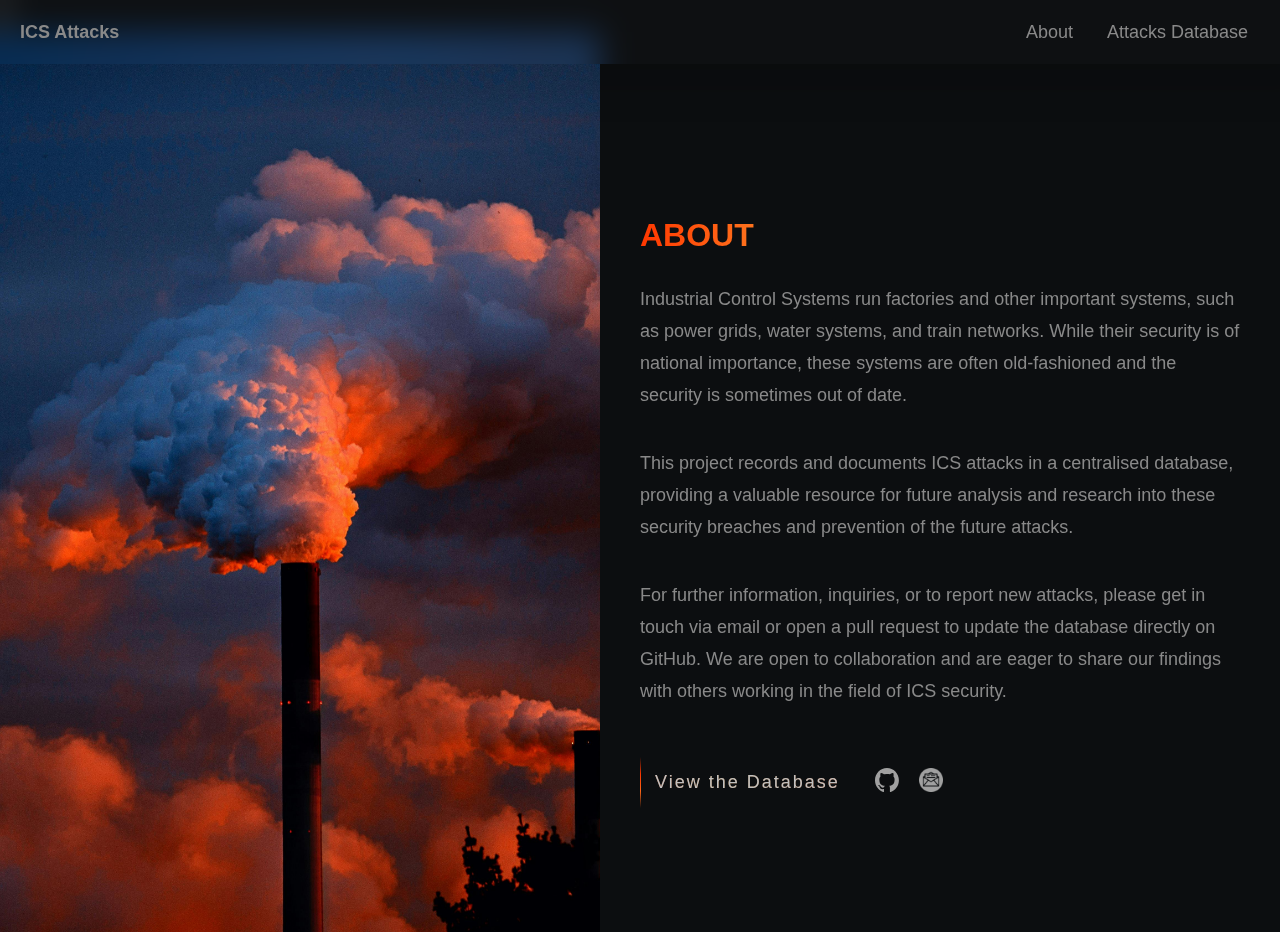
<file: index.html>
<!DOCTYPE html>
<html lang="en">
<head>
  <meta charset="UTF-8">
  <meta name="viewport" content="width=device-width, initial-scale=1.0">
  <link rel="stylesheet" href="/style.css">
  <title>ICS Attacks</title>x
</head>
<body>
  <div class="navbar">
    <div class="brand">ICS Attacks</div>
    <div class="nav-links">
      <a href="#about">About</a>
      <a href="../database/" onclick="location.href='../database/'; return false;">Attacks Database</a>
    </div>
  </div>

  <div class="main-content">
    <section id="about" class="section-container">
      <div class="image-container">
        <img src="/images/8.jpg" alt="ICS Image">
      </div>
      <div class="text-container">
        <h1 class="aurora-title">About
          <div class="aurora">
            <div class="aurora__item"></div>
            <div class="aurora__item"></div>
            <div class="aurora__item"></div>
            <div class="aurora__item"></div>
          </div>
        </h1>
        <p class="gray-text">Industrial Control Systems run factories and other important systems, such as power grids, water systems, and train networks. While their security is of national importance, these systems are often old-fashioned and the security is sometimes out of date.</p>
        <p class="gray-text">This project records and documents ICS attacks in a centralised database, providing a valuable resource for future analysis and research into these security breaches and prevention of the future attacks.</p>
        <p class="gray-text">For further information, inquiries, or to report new attacks, please get in touch via email or open a pull request to update the database directly on GitHub. We are open to collaboration and are eager to share our findings with others working in the field of ICS security.</p>
        <div class="cta">
          <button class="neon-button" onclick="location.href='../database/'">
            <span></span>
            <span></span>
            <span></span>
            <span></span>
            View the Database
          </button>          
          <div class="icon-links">
            <a href="https://github.com/Preffet/ICS-attacks-database" target="_blank">
              <img src="/images/github.svg" alt="GitHub" class="icon-github">
            </a>
            <a href="mailto:jstmtr@gmail.com" target="_blank">
              <img src="/images/email3.png" alt="Email" class="icon-email">
            </a>
          </div>
        </div>
      </div>
    </section>
  </div>

  <script src="https://code.jquery.com/jquery-3.6.0.min.js"></script>
  <script src="/script.js"></script>
</body>
</html>
</file>
<file: style.css>
@import url('https://fonts.googleapis.com/css2?family=Roboto:wght@400&display=swap');
@import url("https://fonts.googleapis.com/css2?family=Poppins:wght@400;500;600;700;800;900&family=Roboto:wght@400;500;700&display=swap");

html, body {
  width: 100%;
  height: 100%;
  background-color: #0C0E10;
  color: #e0e0e0;
  margin: 0;
  padding: 0;
  display: flex;
  flex-direction: column;
  scroll-behavior: smooth;
}

body {
  font-family: "lato", sans-serif;
  font-size: 18px;
  font-weight: 400;
  line-height: 1.778;
  overflow-x: hidden;
  margin: 0;
  display: flex;
  flex-direction: column;
}


h1, h2, h3, h4, h5, h6 {
  font-weight: 700;
  margin: 0;
  padding-bottom: 10px;
}

/* Navbar */
.navbar {
  background: rgba(255, 255, 255, 0.01);
  backdrop-filter: blur(16px);
  -webkit-backdrop-filter: blur(16px);
  overflow: hidden;
  position: fixed;
  width: 100%;
  top: 0;
  z-index: 1000;
  display: flex;
  justify-content: space-between;
  align-items: center;
  padding: 8px 20px;
  box-sizing: border-box;
  -webkit-box-shadow: 0px 0px 32px 27px rgba(0,0,0,0.14);
  -moz-box-shadow: 0px 0px 32px 27px rgba(0,0,0,0.14);
  box-shadow: 0px 0px 32px 27px rgba(0,0,0,0.14);
}

.navbar .brand {
  color: #898989;
  font-size: 18px;
  font-weight: bold;
  text-decoration: none;
  pointer-events: none;
}

.navbar .nav-links {
  display: flex;
  gap: 10px;
}

.navbar .nav-links a {
  color: #898989;
  text-align: center;
  padding: 8px 12px;
  text-decoration: none;
}

.navbar .nav-links a:hover {
  color: #898989;
  background-color: rgba(43, 43, 43, 0.2);
  border-radius: 4px;
}

/* Main content area */
.main-content {
  flex: 1;
  display: flex;
  flex-direction: column;
  min-height: calc(100vh - 60px); /* Ensure it stretches to full height minus navbar height */
  position: relative;
  z-index: 1; 
}

/* Section container */
.section-container {
  display: flex;
  width: 100%;
}

.image-container {
  flex: 1;
  height: 100vh;
  overflow: hidden;
}

.image-container img {
  width: 100%;
  height: 100%;
  object-fit: cover;
  object-position: center;
}

.text-container {
  flex: 1;
  padding: 40px;
  display: flex;
  flex-direction: column;
  justify-content: center;
}

.aurora-title {
  font-size: 32px;
  margin-bottom: 16px;
  position: relative;
  text-transform: uppercase;
  overflow: hidden;
  height: 1em;
  padding-right: .5em;
  color: transparent;
  background: linear-gradient(90deg, #ff3700, #ffa033, #fff240, #c58000);
  -webkit-background-clip: text;
  background-clip: text;
  margin-top: -50px;
}

.aurora-title:after {
  content: '';
  display: block;
  position: absolute;
  top: 0;
  right: 100%;
  bottom: 0;
  left: 0;
  background: #444;
  animation: text-reveal-aft 1000ms forwards;
}

p.gray-text {
  color: #898989;
}

.cta {
  margin-top: 32px;
  display: flex;
  align-items: center;
  gap: 20px;
}

/* Neon Button */
.neon-button {
  position: relative;
  cursor: pointer;
  border: none;
  outline: none;
  background: none;
  font-size: 18px;
  letter-spacing: 2px;
  padding: 15px 15px;
  overflow: hidden;
  color: #c0c0c0;
  background: linear-gradient(90deg, #8a1e00, #935105, #663003, #c53b00);
  -webkit-background-clip: text;
  background-clip: text;
  text-decoration: none;
}

.neon-button::before {
  content: "";
  position: absolute;
  top: 0;
  left: -2px;
  width: 3px;
  height: 100%;
  background: linear-gradient(180deg, #0c0e10, #f83600, #ff6617, #0c0e10);
  transition: 0.5s;
}

.neon-button span {
  position: absolute;
}

.neon-button span:nth-child(1) {
  bottom: 0;
  left: -100%;
  width: 100%;
  height: 1px;
  background: linear-gradient(90deg, #8a1e00, #935105, #663003, #c53b00);
}

.neon-button span:nth-child(2) {
  bottom: -100%;
  right: 0;
  width: 1px;
  height: 100%;
  background: linear-gradient(0deg, #8a1e00, #935105, #663003, #c53b00);
}

.neon-button span:nth-child(3) {
  top: 0;
  right: -100%;
  width: 100%;
  height: 1px;
  background: linear-gradient(-90deg, #8a1e00, #935105, #663003, #c53b00);
}

.neon-button span:nth-child(4) {
  top: -100%;
  left: 0;
  width: 1px;
  height: 100%;
  background: linear-gradient(180deg, #8a1e00, #935105, #663003, #c53b00);
}

.neon-button:hover {
  color: #ffffff;
  background: none;
}

.neon-button:hover::before {
  display: none;
}

.neon-button:hover span:nth-child(1) {
  animation: leftLine .5s linear 0s;
}

.neon-button:hover span:nth-child(2) {
  animation: bottomLine .5s linear .25s;
}

.neon-button:hover span:nth-child(3) {
  animation: rightLine .5s linear 0s;
}

.neon-button:hover span:nth-child(4) {
  animation: topLine .5s linear .25s;
}

@keyframes topLine {
  0% {
    top: -100%;
  }
  100% {
    top: 100%;
  }
}

@keyframes bottomLine {
  0% {
    bottom: -100%;
  }
  100% {
    bottom: 100%;
  }
}

@keyframes rightLine {
  0% {
    right: -100%;
  }
  100% {
    right: 100%;
  }
}

@keyframes leftLine {
  0% {
    left: -100%;
  }
  100% {
    left: 100%;
  }
}

/* Aurora effect */
.aurora {
  position: absolute;
  top: 0;
  left: 0;
  width: 100%;
  height: 100%;
  z-index: 2;
  mix-blend-mode: darken;
  pointer-events: none;
}

.aurora__item {
  overflow: hidden;
  position: absolute;
  width: 60vw;
  height: 60vw;
  background-color: var(--clr-1);
  border-radius: 37% 29% 27% 27% / 28% 25% 41% 37%;
  filter: blur(var(--blur));
  mix-blend-mode: overlay;
}

.aurora__item:nth-of-type(1) {
  top: -50%;
  animation: aurora-border 6s ease-in-out infinite,
    aurora-1 12s ease-in-out infinite alternate;
}

.aurora__item:nth-of-type(2) {
  background-color: var(--clr-3);
  right: 0;
  top: 0;
  animation: aurora-border 6s ease-in-out infinite,
    aurora-2 12s ease-in-out infinite alternate;
}

.aurora__item:nth-of-type(3) {
  background-color: var(--clr-2);
  left: 0;
  bottom: 0;
  animation: aurora-border 6s ease-in-out infinite,
    aurora-3 8s ease-in-out infinite alternate;
}

.aurora__item:nth-of-type(4) {
  background-color: var(--clr-4);
  right: 0;
  bottom: -50%;
  animation: aurora-border 6s ease-in-out infinite,
    aurora-4 24s ease-in-out infinite alternate;
}

@keyframes aurora-1 {
  0% {
    top: 0;
    right: 0;
  }

  50% {
    top: 100%;
    right: 75%;
  }

  75% {
    top: 100%;
    right: 25%;
  }

  100% {
    top: 0;
    right: 0;
  }
}

@keyframes aurora-2 {
  0% {
    top: -50%;
    left: 0%;
  }

  60% {
    top: 100%;
    left: 75%;
  }

  85% {
    top: 100%;
    left: 25%;
  }

  100% {
    top: -50%;
    left: 0%;
  }
}

@keyframes aurora-3 {
  0% {
    bottom: 0;
    left: 0;
  }

  40% {
    bottom: 100%;
    left: 75%;
  }

  65% {
    bottom: 40%;
    left: 50%;
  }

  100% {
    bottom: 0;
    left: 0;
  }
}

@keyframes aurora-4 {
  0% {
    bottom: -50%;
    right: 0;
  }

  50% {
    bottom: 0%;
    right: 40%;
  }

  90% {
    bottom: 50%;
    right: 25%;
  }

  100% {
    bottom: -50%;
    right: 0%;
  }
}

@keyframes aurora-border {
  0% {
    border-radius: 37% 29% 27% 27% / 28% 25% 41% 37%;
  }

  25% {
    border-radius: 47% 29% 39% 49% / 61% 19% 66% 26%;
  }

  50% {
    border-radius: 57% 23% 47% 72% / 63% 17% 66% 33%;
  }

  75% {
    border-radius: 28% 49% 29% 100% / 93% 20% 64% 25%;
  }

  100% {
    border-radius: 37% 29% 27% 27% / 28% 25% 41% 37%;
  }
}

.header-bg {
  background-color: rgba(46, 46, 46, 0.7);
  padding: 20px 0;
}

.header-bg .content {
  margin: 0 auto;
  max-width: 640px;
  padding: 5px;
  border-radius: 8px;
  margin: 0 10%;
}

/* Page transition animation */
.fade-out {
  animation: fadeOut 0.2s ease-in forwards;
}

@keyframes fadeOut {
  from {
    opacity: 1;
  }
  to {
    opacity: 0;
  }
}

.fade-in {
  animation: fadeIn 0.5s ease-out forwards;
}

@keyframes fadeIn {
  from {
    opacity: 0;
  }
  to {
    opacity: 1;
  }
}

.background-image-container {
  position: fixed;
  top: 0;
  left: 0;
  width: 100%;
  height: 100%;
  z-index: -1; /* Lower z-index so it stays in the background */
  overflow: hidden;
}

.background-image-container img {
  width: 100%;
  height: 100%;
  object-fit: cover;
  object-position: center;
}

.table-wrapper {
  display: flex;
  justify-content: center;
  align-items: flex-start;
  width: 100%;
  padding-top: 100px;
  position: relative;
  flex: 1; /* Ensure it stretches to fill the main-content */
}

.transparent-layer {
  position: fixed;
  top: 0;
  left: 0;
  right: 0;
  bottom: 0;
  background: rgba(255, 255, 255, 0.01);
  backdrop-filter: blur(16px);
  -webkit-backdrop-filter: blur(16px);
  z-index: 0;
}

.fixed-width {
  width: 100% !important;
  max-width: 1200px;
  min-width: 1200px;
  margin: auto;
  table-layout: fixed;
}

table {
  position: relative;
  z-index: 1;
  background: #0C0E10FA;
  padding: 20px;
  border-radius: 8px;
  box-shadow: 0 4px 8px rgba(0, 0, 0, 0.2);
  display: table; /* Ensure the table always displays */
  width: 100%;
  min-width: 100%;
  empty-cells: show; /* Ensure empty cells are displayed to maintain table structure */
}

.buttons-pdf, .dataTables_paginate .paginate_button {
  color: #c0c0c0 !important;
  background-color: rgba(255, 255, 255, 0.1) !important;
}

.buttons-pdf:hover, .dataTables_paginate .paginate_button:hover {
  background-color: rgba(255, 255, 255, 0.2) !important;
}

.icon-links {
  display: flex;
  gap: 20px;
  align-items: center;
  position: relative;
  top: 3px;
}

.icon-links img {
  width: 24px;
  height: auto;
  cursor: pointer;
  filter: brightness(0) saturate(100%) invert(65%) sepia(0%) saturate(0%) hue-rotate(93deg) brightness(100%) contrast(86%);
  transition: filter 0.3s;
}

.icon-email {
  width: 36px;
}

.icon-links img::before {
  content: "";
  position: absolute;
  top: 0;
  left: -2px;
  width: 3px;
  height: 100%;
  background: linear-gradient(180deg, #0c0e10, #f83600, #ff6617, #0c0e10);
  transition: 0.5s;
}

.icon-links img:hover::before {
  display: none;
}

.icon-links img:hover span:nth-child(1) {
  animation: leftLine .5s linear 0s;
}

.icon-links img:hover span:nth-child(2) {
  animation: bottomLine .5s linear .25s;
}

.icon-links img:hover span:nth-child(3) {
  animation: rightLine .5s linear 0s;
}

.icon-links img:hover span:nth-child(4) {
  animation: topLine .5s linear .25s;
}

.icon-links img:hover {
  filter: brightness(0) saturate(100%) invert(42%) sepia(90%) saturate(431%) hue-rotate(360deg) brightness(96%) contrast(106%);
}

#about .text-container {
  margin-top: 100px;
}

.overlay {
  position: fixed;
  display: none;
  width: 100%;
  height: 100%;
  top: 0;
  left: 0;
  background-color: rgba(0,0,0,0.85);
  z-index: 1000;
  justify-content: center;
  align-items: center;
}

.overlay-content {
  background-color: #0C0E10;
  padding: 20px;
  border-radius: 8px;
  width: 50%;
  max-height: 80%;
  overflow-y: auto;
  color: #e0e0e0;
  position: relative;
}

.overlay-content h2 {
  margin-top: 0;
}

/* Add this style for the aurora title effect in the overlay */
.overlay-content .aurora-title {
  font-size: 32px;
  margin-bottom: 16px;
  position: relative;
  text-transform: uppercase;
  overflow: hidden;
  height: 1em;
  padding-right: .5em;
  color: transparent;
  background: linear-gradient(90deg, #ff3700, #ffa033, #fff240, #c58000);
  -webkit-background-clip: text;
  background-clip: text;
  margin-top: -50px;
}

.overlay-content .aurora-title:after {
  content: '';
  display: block;
  position: absolute;
  top: 0;
  right: 100%;
  bottom: 0;
  left: 0;
  background: #444;
  animation: text-reveal-aft 1000ms forwards;
}

.overlay-content .aurora {
  position: absolute;
  top: 0;
  left: 0;
  width: 100%;
  height: 100%;
  z-index: 2;
  mix-blend-mode: darken;
  pointer-events: none;
}

.overlay-content .aurora__item {
  overflow: hidden;
  position: absolute;
  width: 60vw;
  height: 60vw;
  background-color: var(--clr-1);
  border-radius: 37% 29% 27% 27% / 28% 25% 41% 37%;
  filter: blur(var(--blur));
  mix-blend-mode: overlay;
}

.overlay-content .aurora__item:nth-of-type(1) { animation: aurora-border 6s ease-in-out infinite, aurora-1 12s ease-in-out infinite alternate; }
.overlay-content .aurora__item:nth-of-type(2) { background-color: var(--clr-3); right: 0; top: 0; animation: aurora-border 6s ease-in-out infinite, aurora-2 12s ease-in-out infinite alternate; }
.overlay-content .aurora__item:nth-of-type(3) { background-color: var(--clr-2); left: 0; bottom: 0; animation: aurora-border 6s ease-in-out infinite, aurora-3 8s ease-in-out infinite alternate; }
.overlay-content .aurora__item:nth-of-type(4) { background-color: var(--clr-4); right: 0; bottom: -50%; animation: aurora-border 6s ease-in-out infinite, aurora-4 24s ease-in-out infinite alternate; }

/* Style for the data fields in the overlay */
.overlay-content p strong {
    color: #ffffff; /* white for the label */
}

.overlay-content p {
    color: #ffa500; /* orange for the data */
    margin: 10px 0;
}

/* Distinct styles for odd/even lines in the table */
table.dataTable tbody tr:nth-child(odd) {
  background-color: rgba(255, 255, 255, 0.02);
}

table.dataTable tbody tr:nth-child(even) {
  background-color: rgba(255, 255, 255, 0.04);
}

table.dataTable tbody td {
  padding: 8px 10px;
  min-width: 142px;
  border-bottom: 1px solid #000000de;
  color: #7F7F7F; /* Set text color */
  font-size: 16px; /* Set font size for the table body cells */
}

table.dataTable tbody tr:last-child td {
  border-bottom: none;
}

/* Style the brief icon/button */
.brief-icon {
  position: relative;
  width: 40px; 
  height: 40px; 
  border-radius: 50%;
  display: flex;
  align-items: center;
  justify-content: center;
  background: rgba(255, 255, 255, 0.03);
  cursor: pointer;
  color: #ffffff; 
  font-weight: bold;
  font-size: 24px; 
  margin: 0 auto;
}


.brief-icon:hover {
  background: rgba(255, 255, 255, 0.5);
  color: #ff9500;
}
/* General override to ensure no default background color changes */
table.dataTable thead th.sorting,
table.dataTable thead th.sorting_asc,
table.dataTable thead th.sorting_desc,
table.dataTable thead th.sorting_asc_disabled,
table.dataTable thead th.sorting_desc_disabled {
    background-color: transparent !important;
    text-align: center !important;
    padding-right: 62px;
}

/* Ensure sorted column in tbody does not change color */
table.dataTable tbody td.sorting_1,
table.dataTable tbody td.sorting_2,
table.dataTable tbody td.sorting_3 {
    background-color: transparent !important;
}

/* Ensure table rows are highlighted visibly when hovered over */
table.dataTable tbody tr:hover {
    background-color: rgba(255, 255, 255, 0.2); /* Adjust the opacity and color to make it more visible */
    color: #ffffff; /* Ensure the text color remains readable */
}

/* Further tweaking the colors for better visibility */
table.dataTable tbody tr:nth-child(odd):hover {
  background-color: #1E1F2E
}

table.dataTable tbody tr:nth-child(even):hover {
  background-color: #1E1F2E
}


/* styles for the Brief overlay section */
.overlay-content .brief-title {
  font-size: 20px;
  margin-bottom: 16px;
  position: relative;
  text-transform: uppercase;
  overflow: hidden;
  padding-right: .5em;
  color: transparent;
  background: linear-gradient(90deg, #ffffff, hsl(0, 0%, 100%)); /* might change to actual gradient later */
  -webkit-background-clip: text;
  background-clip: text;
  margin-top: 0;
  text-align: center; /* Center align the text */
  text-decoration: underline; 
  white-space: nowrap; /* Prevent text from wrapping */
}

.overlay-content .brief-title:after {
  content: '';
  display: block;
  position: absolute;
  top: 0;
  right: 100%;
  bottom: 0;
  left: 0;
  background: #444;
  animation: text-reveal-aft 1000ms forwards;
}

.overlay-content .brief-aurora {
  position: absolute;
  top: 0;
  left: 0;
  width: 100%;
  height: 100%;
  z-index: 2;
  mix-blend-mode: darken;
  pointer-events: none;
}

.overlay-content .brief-aurora__item {
  overflow: hidden;
  position: absolute;
  width: 60vw;
  height: 60vw;
  background-color: var(--clr-1);
  border-radius: 37% 29% 27% 27% / 28% 25% 41% 37%;
  filter: blur(var(--blur));
  mix-blend-mode: overlay;
}

.overlay-content .brief-aurora__item:nth-of-type(1) { animation: aurora-border 6s ease-in-out infinite, aurora-1 12s ease-in-out infinite alternate; }
.overlay-content .brief-aurora__item:nth-of-type(2) { background-color: var(--clr-3); right: 0; top: 0; animation: aurora-border 6s ease-in-out infinite, aurora-2 12s ease-in-out infinite alternate; }
.overlay-content .brief-aurora__item:nth-of-type(3) { background-color: var(--clr-2); left: 0; bottom: 0; animation: aurora-border 6s ease-in-out infinite, aurora-3 8s ease-in-out infinite alternate; }
.overlay-content .brief-aurora__item:nth-of-type(4) { background-color: var(--clr-4); right: 0; bottom: -50%; animation: aurora-border 6s ease-in-out infinite, aurora-4 24s ease-in-out infinite alternate; }

/* Style for the data fields in the overlay */
.overlay-content p strong {
    color: #ffffff; /* white for the label */
}

.overlay-content p {
    color: #ffa500; /* orange for the data */
    margin: 10px 0;
}

/* Adjust the brief title style to handle overflow */
.overlay-content .brief-title {
  font-size: 20px;
  margin-bottom: 16px;
  position: relative;
  text-transform: uppercase;
  word-wrap: break-word;
  white-space: normal;
  padding-right: .5em;
  color: transparent;
  background: linear-gradient(90deg, #ffffff, hsl(0, 0%, 100%)); /* Gradient for title */
  -webkit-background-clip: text;
  background-clip: text;
  margin-top: 0;
  text-align: center;
  line-height: 1.2; 
}

/* Ensure the filter container and its content are visible */
.filter-container {
  overflow: visible;
  position: relative;
  z-index: 10; 
  margin-bottom: 20px; 
  display: flex;
  align-items: center;
}

/* Ensure the labels are visible */
.filter-container label {
  color: #e0e0e0; 
  font-size: 16px;
  font-style: bold;
  margin-right: -5px;
  z-index: 10;
  position: relative;
}

/* Ensure the dropdown is also visible */
.filter-container select {
  z-index: 10; 
  position: relative;
  background-color: #0C0E10; 
  color: #e0e0e0; 
  border: 1px solid #898989;
  border-radius: 4px;
  padding: 5px;
}

/* Adjust the z-index of the table wrapper if necessary */
.table-wrapper {
  z-index: 5;
  position: relative;
}


.slider-container label {
  color: #e0e0e0; 
  font-size: 16px;
  margin-right: 10px;
  z-index: 10;
  position: relative;
}

.slider-values {
  color: #e0e0e0; 
  font-size: 16px;
  margin-right: 10px;
  z-index: 10;
  position: relative;
}

/* New wrapper for search and button */
.search-filter-container {
    display: flex;
    flex-direction: column;
    align-items: flex-end;
    position: relative;
    margin-bottom: 20px;
}

/* Ensure the search bar is at the top right */
.dataTables_filter {
    order: -1; 
    align-self: flex-end;
    margin-bottom: 10px;
}

.dataTables_filter input {
    margin-left: 10px;
    padding: 5px;
    border: 1px solid #898989;
    border-radius: 4px;
    background-color: #0C0E10;
    color: #e0e0e0;
}

.advanced-filter-button:hover {
    background-color: rgba(255, 255, 255, 0.2);
}

.slider-container {
  margin: 20px 0;
}

#year-range-slider {
margin: 10px;
max-width: 740px;
margin-left: 12px;
}

.slider-values {
  display: flex;
  justify-content: space-between;
  margin-top: 0px;
}

.slider-values span {
  font-weight: bold;
  color: #e0e0e0;
}

.filter-overlay {
  position: fixed;
  top: 0;
  left: 0;
  width: 100%;
  height: 100%;
  background-color: rgba(0, 0, 0, 0.75);
  z-index: 1001;
  display: none;
  justify-content: center;
  align-items: center;
}


.filter-overlay-content {
  backdrop-filter: blur(16px); /* Apply blur effect to the overlay content */
  -webkit-backdrop-filter: blur(16px); /* Support for older versions of Safari */
  padding: 20px;
  border-radius: 8px;
  width: 44%;
  max-height: 80%;
  overflow-y: auto;
  color: #e0e0e0;
  display: flex;
  flex-direction: column;
  align-items: center;
  position: relative;
  margin-top: 120px;
  background-color: #16181ACF;
}
.filter-overlay h2 {
  margin-top: 0;
}

.filter-overlay .filter-container {
  flex-direction: column;
  align-items: flex-start;
  width: 100%;
  margin-bottom: 20px;
}

.filter-overlay .slider-container {
  width: 100%;
  margin: 20px 0;
}

.filter-overlay .slider-values {
  justify-content: space-between;
  width: 100%;
}

.apply-filters-button {
  margin-top: 20px;
  padding: 10px 20px;
  background-color:#e0e0e0;
  color: white;
  border: none;
  border-radius: 4px;
  cursor: pointer;
}

.apply-filters-button:hover {
  background-color: #e0e0e0;
  background-color: #e0e0e0;
}

/* Styles for the close button */
.close-button {
  position: absolute;
  top: 10px;
  right: 15px;
  background: none;
  border: none;
  color: #e0e0e0;
  font-size: 32px;
  font-weight: bold;
  cursor: pointer;
  z-index: 1002;
  transition: color 0.3s;
}

.close-button:hover {
  color: #ff0000; /* Change color on hover to make it more noticeable */
}

.search-filter-container {
  position: relative; /* Ensure this container is the relative reference point */
  width: 100%; /* This should cover the full width */
  height: auto; /* Adjust height as needed */
}
/* Place the button to the right at 80% of the width, ensuring it scales with the window size */
.advanced-filter-button {
  position: absolute;
  left: 80%; /* 80% of the container's width */
  top: 150px; /* Static vertical position */
  padding: 8px 16px;
  background-color: transparent;
  color: white;
  border: 1px solid white;
  border-radius: 4px;
  cursor: pointer;
  transition: background-color 0.3s ease, left 0.3s ease;
  white-space: nowrap;
  z-index: 20;
}

.advanced-filter-button:hover {
  background-color: rgba(255, 255, 255, 0.2);
  z-index: 1000;
}


.checkbox-container {
  display: flex;
  flex-wrap: wrap; /* Allows items to wrap to the next line */
  gap: 3px; /* Space between items */
  margin-top: 0px; /* Space between label and checkboxes */
}

/* Style each checkbox and label pair */
.checkbox-container div {
  display: flex;
  align-items: center;
  margin-right: 5px; /* Space between checkboxes and labels */
}


/* Ensure labels remain aligned */
.checkbox-container div {
  display: inline-block;
  margin-bottom: 10px;
}

.noUi-horizontal .noUi-handle {
  width: 16px !important;
  height: 16px !important;
  right: -7px !important;
  top: -4px !important;
}

.noUi-horizontal {
  height: 10px!important;
}

.noUi-handle::after, .noUi-handle::before {
  content: ""!important;
  display: block!important;
  position: absolute!important;
  height: 5px!important;
  width: 1px!important;
  background: #E8E7E6!important;
  left: 14px!important;
  top: 6px!important;
}
/* Common button styles */
.toggle-button, .apply-filters-button {
  padding: 8px 16px;
  background-color: transparent !important;
  color: white !important;
  border: 1px solid white !important;
  border-radius: 4px !important;
  cursor: pointer;
  transition: background-color 0.3s ease, color 0.3s ease;
  white-space: nowrap;
  text-align: center;
  text-decoration: none; /* Ensure no text decoration */
  display: inline-block; /* Ensure it behaves like a button */
}
.toggle-button{
  padding: 3px !important;
}
/* Hover effects for the buttons */
.toggle-button:hover, .apply-filters-button:hover {
  background-color: rgba(255, 255, 255, 0.2) !important;
  color: white !important;
  border-color: white !important; /* Ensure border stays white */
}

/* Ensuring no default blue color */
.toggle-button:focus, .apply-filters-button:focus, 
.toggle-button:active, .apply-filters-button:active {
  outline: none !important;
  box-shadow: none !important;
  background-color: transparent !important;
  color: white !important;
  border-color: white !important;
}

.noUi-handle {
  border-radius: 43px!important;
}
.noUi-handle::after, .noUi-handle::before {
  content: "" !important;
  height: 0px !important;
}
.noUi-target {
  border: 1px solid #000!important;
  background: #898989!important;
  box-shadow: inset 0 0px 0px #F0F0F0!important;
}

.noUi-connect {
  background: #ffffff !important;
}


.attacker-type-container {
  display: flex;
  justify-content: flex-start; /* Align items to the start */
  align-items: center;
  width: 100%;
  padding: 5px 0; /* Adjust as needed for spacing */
}

.attacker-type-container .checkbox-container {
  display: flex;
  flex-wrap: wrap;
  gap: 10px;
  flex-grow: 1; /* Ensure checkboxes take up available space */
  margin-right: 20px; /* Adjust this value to move the button left */
}

.attacker-type-container .toggle-button {
  padding: 5px 10px;
  flex-shrink: 0; /* Prevent the button from shrinking */
  white-space: nowrap; /* Prevent the button text from wrapping */
  margin-left: 0; /* Optionally adjust this to fine-tune the position */
}
/* Base styles for all checkboxes - now invisible */
input[type="checkbox"] {
  appearance: none;
  width: 0;
  height: 0;
  background-color: transparent;
  border: none;
  position: absolute;
  cursor: pointer;
  outline: none;
}

/* Styles for labels that will show underline when checkbox is checked */
.checkbox-container label {
  position: relative;
  font-size: 14px;
  color: #e0e0e0;
  cursor: pointer;
  margin-right: 4px;
  padding-bottom: 0px;
  display: inline-block;
  
}


/* This applies the underline to all checkboxes except the one with id "unknown-year" */
input[type="checkbox"]:checked:not(#unknown-year) + label::after {
  content: '';
  position: absolute;
  left: 0;
  right: 0;
  bottom: 0;
  height: 1px;
  background-color: #ffffff; /* Underline color */
}

/* Align both deselect buttons to the right */
.attacker-type-container, .targeted-infrastructure-container {
  display: flex;
  justify-content: space-between; /* Space between checkboxes and button */
  align-items: center;
}

.attacker-type-container .toggle-button,
.targeted-infrastructure-container .toggle-button {
  margin-left: auto; /* Align buttons to the right */
}
.unknown-year-container {
  display: flex;
  align-items: center;
  margin-top: 10px;
}

/* Style the label to align properly with the checkbox */
.unknown-year-container label {
  margin-left: 8px;
  color: #e0e0e0;
  font-size: 14px;
  text-decoration: none !important; /* Ensure no underline */
  cursor: pointer; /* Ensure the label is clickable */
}

.attacker-type-container,
.targeted-infrastructure-container {
  display: flex;
  justify-content: space-between;
  align-items: center;
}

.attacker-type-container .toggle-button,
.targeted-infrastructure-container .toggle-button {
  margin-left: auto;
}

/* Checkbox underline logic */
input[type="checkbox"] {
  appearance: none;
  width: 0;
  height: 0;
  background-color: transparent;
  border: none;
  position: absolute;
  cursor: pointer;
  outline: none;
}

.checkbox-container label {
  position: relative;
  font-size: 14px;
  color: #e0e0e0;
  cursor: pointer;
  margin-right: 4px;
  padding-bottom: 1px;
  display: inline-block;
}


.checkbox-container div {
  display: inline-block;
  margin-bottom: 10px;
}
/* Styles for the toggle buttons */
.toggle-button {
  margin: 10px 0;
  padding: 10px;
  background-color: #e0e0e0;
  color: white;
  border: none;
  cursor: pointer;
  border-radius: 5px;
  text-align: center;
}

.toggle-button:hover {
  background-color: #e0e0e0;
}

.attacker-type-container,
.targeted-infrastructure-container {
  display: flex;
  justify-content: space-between;
  align-items: center;
}

.attacker-type-container .toggle-button,
.targeted-infrastructure-container .toggle-button {
  margin-left: auto;
}

/* Checkbox underline logic */
input[type="checkbox"] {
  appearance: none;
  width: 0;
  height: 0;
  background-color: transparent;
  border: none;
  position: absolute;
  cursor: pointer;
  outline: none;
}

.checkbox-container label {
  position: relative;
  font-size: 14px;
  color: #e0e0e0;
  cursor: pointer;
  margin-right: 4px;
  padding-bottom: 1px;
  display: inline-block;
}


input[type="checkbox"]:checked + label::after {
  content: '';
  position: absolute;
  left: 0;
  right: 0;
  bottom: 0;
  height: 1px;
  background-color:  #e0e0e0;
}

      /* Brief Table Styling */
.brief-table {
  width: 100%;
  border-spacing: 0;
  table-layout: fixed;
  margin-top: 0; 
}


.brief-table tbody tr:nth-child(odd) {
  background-color: rgba(255, 255, 255, 0.02);
}

.brief-table tbody tr:nth-child(even) {
  background-color: rgba(255, 255, 255, 0.04);
}

.brief-table td {
  padding: 10px;
  border-bottom: 1px solid #000000de;
  color: #7F7F7F;
  font-size: 16px;
  text-align: left;
}

.brief-table td:first-child {
  width: 22%;
  font-weight: bold;
  color: #ffffff;
  text-align: right;
}


.brief-table td {
  padding: 10px;
  border-bottom: 1px solid #000000de;
  color: #898989;
  font-size: 16px;
  text-align: left;
  vertical-align: top; /* Add this rule to align content at the top */
}

.brief-table td:last-child {
  width: 78%;
  color: #898989;
  vertical-align: top; /* Add this rule specifically for the data cells */
}


/* Ensure hovered rows change color */
.brief-table tbody tr:hover {
  background-color: rgba(255, 255, 255, 0.2);
  color: #ffffff;
}
.brief-overview {
  font-size: 16px;
  color: #898989;
  text-align: center;
  margin-bottom: 15px;
}

.brief-overview span {
  margin: 0 10px;
}
.brief-overview {
  font-size: 16px;
  color: #898989;
  text-align: center;
  margin-bottom: 15px;
}

.brief-overview span {
  margin: 0 10px;
}


.brief-overview {
  font-size: 16px;
  color: #898989;
  text-align: center;
  margin-bottom: 5px; 
}

.brief-overview span {
  margin: 0 10px;
}
</file>
